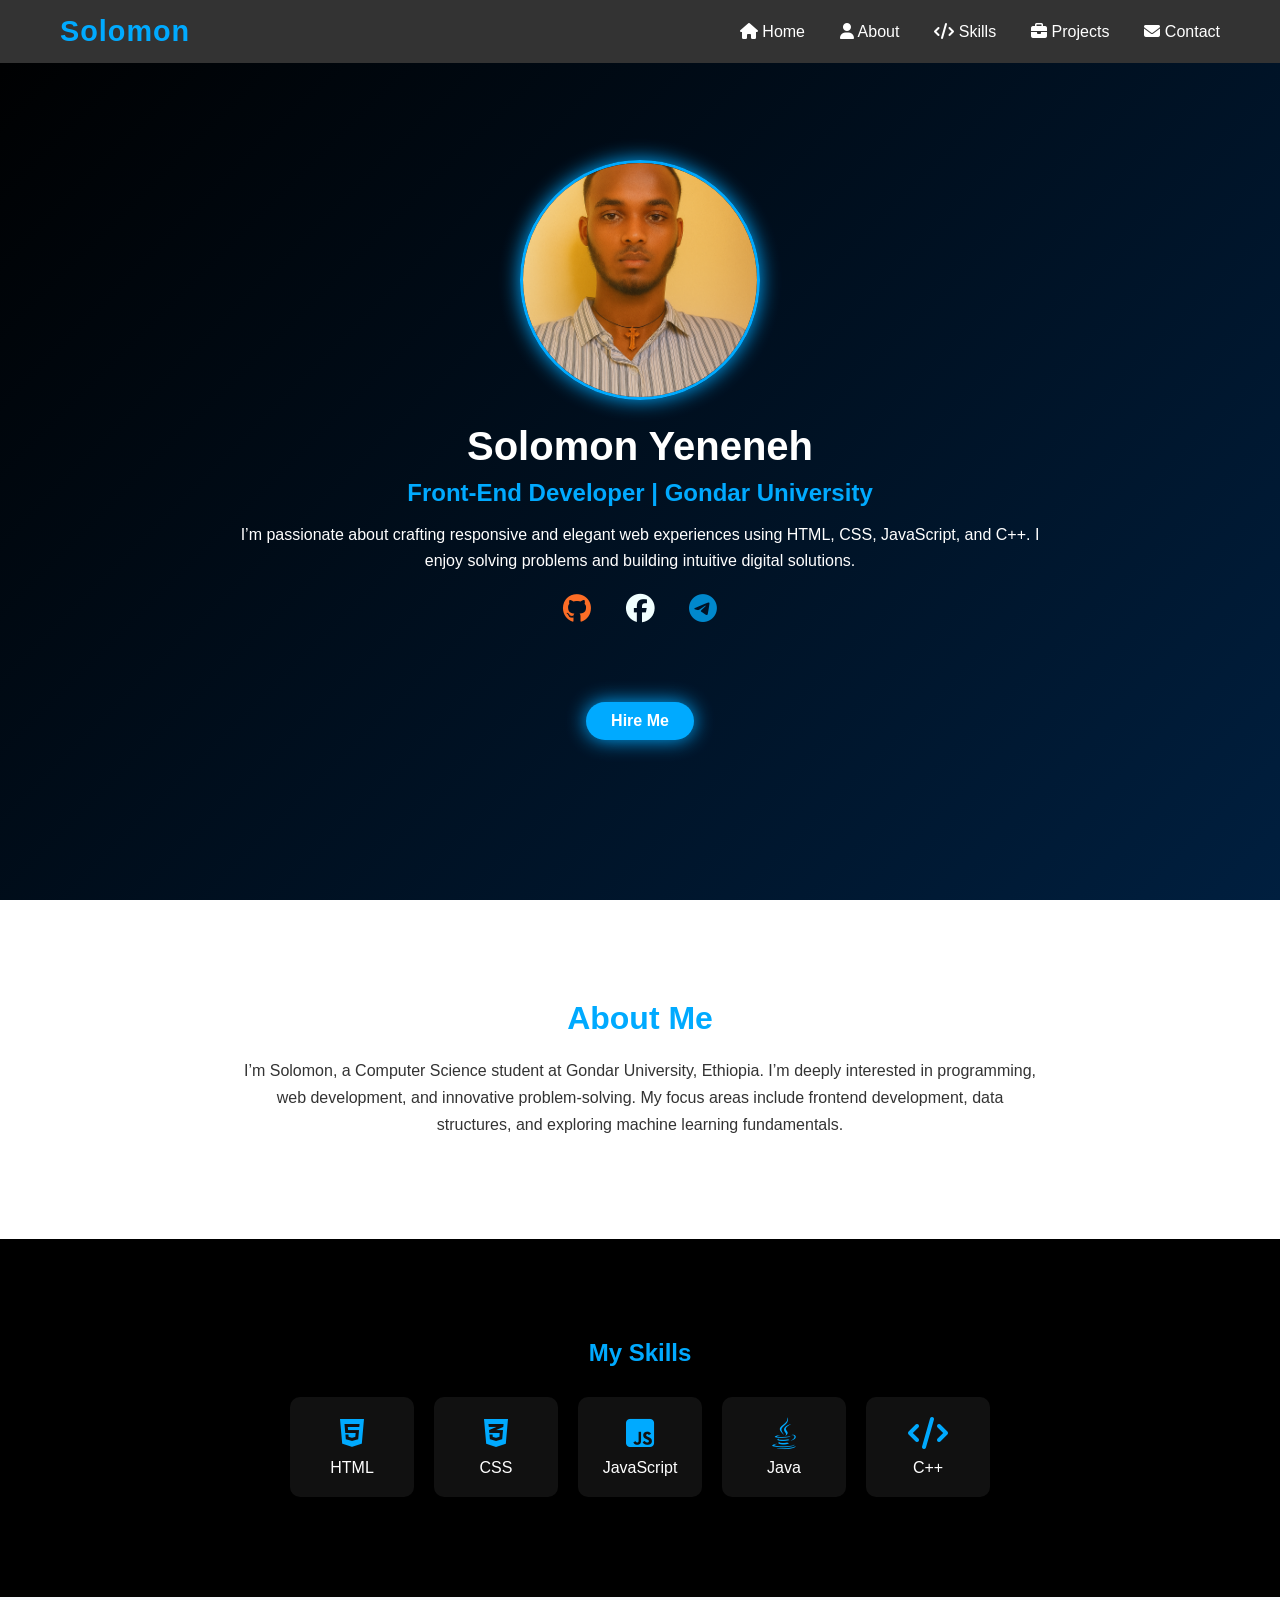
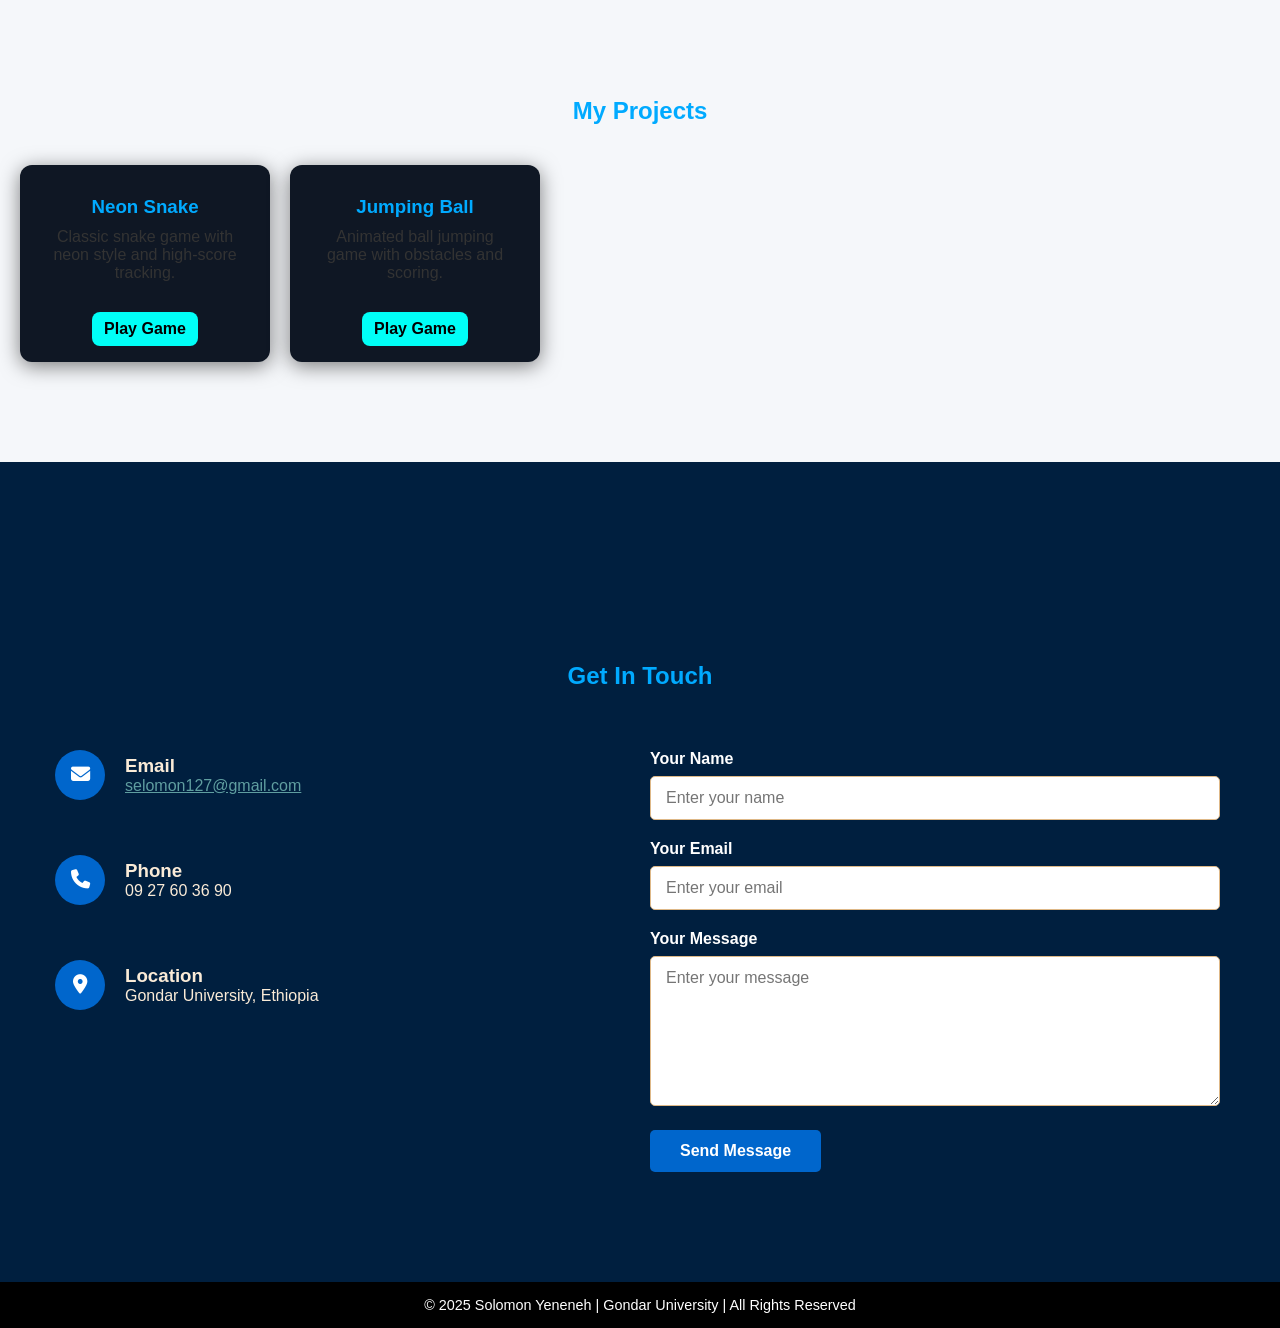
<file: index.html>
<!DOCTYPE html>
<html lang="en">
<head>
  <meta charset="UTF-8" />
  <meta name="viewport" content="width=device-width, initial-scale=1.0" />
  <title>Solomon Yeneneh | Portfolio</title>
  <link rel="stylesheet" href="https://cdnjs.cloudflare.com/ajax/libs/font-awesome/6.4.0/css/all.min.css" />
  <link rel="stylesheet" href="style.css" />
</head>

<body>

  <nav id="navbar">
  <div class="container">
    <h1 class="logo">Solomon</h1>

   
    <div class="menu-toggle" id="menu-toggle">
      <i class="fa fa-bars"></i>
    </div>

    <ul class="nav-links" id="nav-links">
      <li><a href="#hero"><i class="fa fa-home"></i> Home</a></li>
      <li><a href="#about"><i class="fa fa-user"></i> About</a></li>
      <li><a href="#skills"><i class="fa fa-code"></i> Skills</a></li>
      <li><a href="#projects"><i class="fa fa-briefcase"></i> Projects</a></li>
      <li><a href="#contact"><i class="fa fa-envelope"></i> Contact</a></li>
    </ul>
  </div>
</nav>


  
  <header id="hero">
    <div class="container hero-content">
      <img src="solimage.png" alt="Solomon Yeneneh" class="hero-image" />
      <div class="hero-text">
        <h1>Solomon Yeneneh</h1>
        <h2>Front-End Developer | Gondar University</h2>
        <p>
          I’m passionate about crafting responsive and elegant web experiences using HTML, CSS, JavaScript, and C++.
          I enjoy solving problems and building intuitive digital solutions.
        </p>
        <div class="social-links">
            <a href=" https://github.com/selomon127-code/myprojects/" class="git" target="_blank"><i class="fab fa-github"></i></a>
          <a href="https://www.facebook.com/profile.php?id=61572692944575" class="fec" target="_blank"><i class="fab fa-facebook"></i></a>
          <a href="https://t.me/soleee7" class="tel" target="_blank">  <i class="fab fa-telegram"></i></a>
        </div>
        <br> <br>
        <a href="#contact" class="btn hire-btn">Hire Me</a>
      </div>
    </div>
  </header>


  <section id="about">
    <div class="container">
      <h2>About Me</h2>
      <p>
        I’m Solomon, a Computer Science student at Gondar University, Ethiopia. I’m deeply interested in programming,
        web development, and innovative problem-solving. My focus areas include frontend development, data structures,
        and exploring machine learning fundamentals.
      </p>
    </div>
  </section>


  <section id="skills">
    <div class="container">
      <h2>My Skills</h2>
      <div class="skills-grid">
        <div class="skill-card"><i class="fab fa-html5"></i><p>HTML</p></div>
        <div class="skill-card"><i class="fab fa-css3-alt"></i><p>CSS</p></div>
        <div class="skill-card"><i class="fab fa-js-square"></i><p>JavaScript</p></div>
        <div class="skill-card"><i class="fab fa-java"></i><p>Java</p></div>
        <div class="skill-card"><i class="fas fa-code"></i><p>C++</p></div>
      </div>
    </div>
  </section>

<section id="projects">
  <h2>My Projects</h2>
  <div class="project-list">
    <div class="project-card">
      <h3>Neon Snake</h3>
      <p>Classic snake game with neon style and high-score tracking.</p>
      <a href="game.html" target="_blank">Play Game</a>
    </div>

    <div class="project-card">
      <h3>Jumping Ball</h3>
      <p>Animated ball jumping game with obstacles and scoring.</p>
      <a href="animation.html" target="_blank">Play Game</a>
    </div>
  </div>
</section>


  
 <section id="contact">
        <div class="container">
            <h2 class="section-title">Get In Touch</h2>
            <div class="contact-container">
                <div class="contact-info">
                    <div class="contact-item">
                        <div class="contact-icon" >
                            <i class="fas fa-envelope"></i>
                        </div>
                        <div>
                            <h3>Email</h3>
                             <p><a class="eme" href="https://mail.google.com/mail/?view=cm&to=selomon127@gmail.com"
                              target="_blank">selomon127@gmail.com</a></p>
                        </div>
                    </div>
                    <div class="contact-item">
                        <div class="contact-icon">
                            <i class="fas fa-phone"></i>
                        </div>
                        <div>
                            <h3>Phone</h3>
                            <p>09 27 60 36 90</p>
                        </div>
                    </div>
                    <div class="contact-item">
                        <div class="contact-icon">
                            <i class="fas fa-map-marker-alt"></i>
                        </div>
                        <div>
                            <h3>Location</h3>
                            <p>Gondar University, Ethiopia</p>
                        </div>
                    </div>
                </div>
                <div class="contact-form">
                    <form>
                        <div class="form-group">
                            <label for="name">Your Name</label>
                            <input type="text" id="name" class="form-control" placeholder="Enter your name">
                        </div>
                        <div class="form-group">
                            <label for="email">Your Email</label>
                            <input type="email" id="email" class="form-control" placeholder="Enter your email">
                        </div>
                        <div class="form-group">
                            <label for="message">Your Message</label>
                            <textarea id="message" class="form-control" placeholder="Enter your message"></textarea>
                        </div>
                        <button type="submit" class="submit-btn">Send Message</button>
                    </form>
                </div>
            </div>
        </div>
    </section>
    </div>


  <footer>
    <p>© 2025 Solomon Yeneneh | Gondar University | All Rights Reserved</p>
  </footer>

  <script src="script.js"></script>
</body>
</html>
</file>
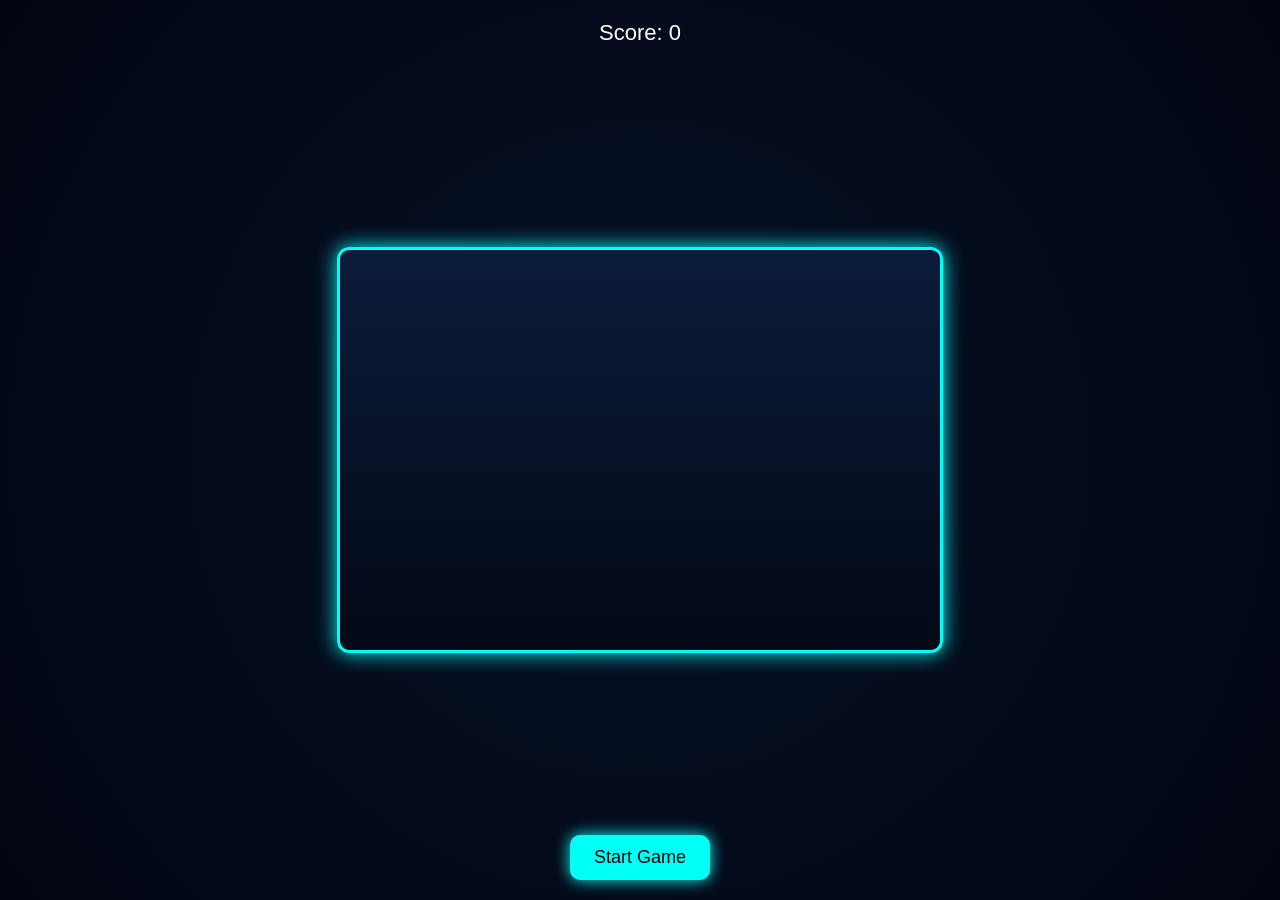
<file: animation.html>
<!doctype html>
<html lang="en">
<head>
  <meta charset="utf-8" />
  <meta name="viewport" content="width=device-width,initial-scale=1" />
  <title>Jumping Ball — HTML/CSS/JS Game</title>
  <style>
    body {
      margin: 0;
      background: radial-gradient(circle at center, #081229, #010511);
      display: flex;
      align-items: center;
      justify-content: center;
      height: 100vh;
      overflow: hidden;
      font-family: 'Poppins', sans-serif;
      color: white;
    }

    canvas {
      background: linear-gradient(180deg, #0c1b3a, #030917);
      border: 3px solid #00fff7;
      border-radius: 12px;
      box-shadow: 0 0 20px #00fff7;
    }

    .hud {
      position: absolute;
      top: 20px;
      width: 100%;
      text-align: center;
      font-size: 22px;
    }

    button {
      position: absolute;
      bottom: 20px;
      left: 50%;
      transform: translateX(-50%);
      background: #00fff7;
      color: #000;
      border: none;
      border-radius: 10px;
      padding: 12px 24px;
      font-size: 18px;
      cursor: pointer;
      box-shadow: 0 0 15px #00fff7;
      transition: 0.2s;
    }

    button:hover {
      transform: translateX(-50%) scale(1.1);
    }
  </style>
</head>
<body>
  <div class="hud">Score: <span id="score">0</span></div>
  <canvas id="game" width="600" height="400"></canvas>
  <button id="startBtn">Start Game</button>

  <script>
    const canvas = document.getElementById('game');
    const ctx = canvas.getContext('2d');
    const startBtn = document.getElementById('startBtn');
    const scoreEl = document.getElementById('score');

    let ball = { x: 100, y: 300, radius: 15, dy: 0 };
    let gravity = 0.6;
    let jumpPower = -10;
    let ground = canvas.height - 30;
    let obstacles = [];
    let frame = 0;
    let score = 0;
    let gameRunning = false;

    function drawBall() {
      const glow = ctx.createRadialGradient(ball.x, ball.y, 5, ball.x, ball.y, 20);
      glow.addColorStop(0, '#00fff7');
      glow.addColorStop(1, 'transparent');
      ctx.beginPath();
      ctx.fillStyle = '#00fff7';
      ctx.arc(ball.x, ball.y, ball.radius, 0, Math.PI * 2);
      ctx.fill();
      ctx.closePath();
      ctx.fillStyle = glow;
      ctx.beginPath();
      ctx.arc(ball.x, ball.y, ball.radius * 2, 0, Math.PI * 2);
      ctx.fill();
    }

    function drawObstacles() {
      ctx.fillStyle = '#ff004c';
      obstacles.forEach(o => {
        ctx.fillRect(o.x, o.y, o.w, o.h);
      });
    }

    function createObstacle() {
      const width = 20 + Math.random() * 30;
      const height = 20 + Math.random() * 60;
      obstacles.push({ x: canvas.width, y: ground - height, w: width, h: height });
    }

    function update() {
      if (!gameRunning) return;

      ctx.clearRect(0, 0, canvas.width, canvas.height);
      drawBall();
      drawObstacles();

    
      ball.dy += gravity;
      ball.y += ball.dy;

      if (ball.y + ball.radius > ground) {
        ball.y = ground - ball.radius;
        ball.dy = 0;
      }

     
      obstacles.forEach(o => o.x -= 6);
      if (frame % 90 === 0) createObstacle();
      obstacles = obstacles.filter(o => o.x + o.w > 0);

     
      obstacles.forEach(o => {
        if (ball.x + ball.radius > o.x && ball.x - ball.radius < o.x + o.w && ball.y + ball.radius > o.y) {
          gameOver();
        }
      });

      
      if (frame % 10 === 0) {
        score++;
        scoreEl.textContent = score;
      }

      frame++;
      requestAnimationFrame(update);
    }

    function jump() {
      if (ball.y >= ground - ball.radius) {
        ball.dy = jumpPower;
      }
    }

    function gameOver() {
      gameRunning = false;
      alert('Game Over! Your score: ' + score);
      resetGame();
    }

    function resetGame() {
      ball.y = 300;
      ball.dy = 0;
      obstacles = [];
      frame = 0;
      score = 0;
      scoreEl.textContent = score;
    }

    startBtn.addEventListener('click', () => {
      if (!gameRunning) {
        gameRunning = true;
        resetGame();
        update();
      }
    });

    document.addEventListener('keydown', e => {
      if (e.code === 'Space' || e.key === 'ArrowUp') {
        jump();
      }
    });

    canvas.addEventListener('click', jump);
  </script>
</body>
</html>
</file>
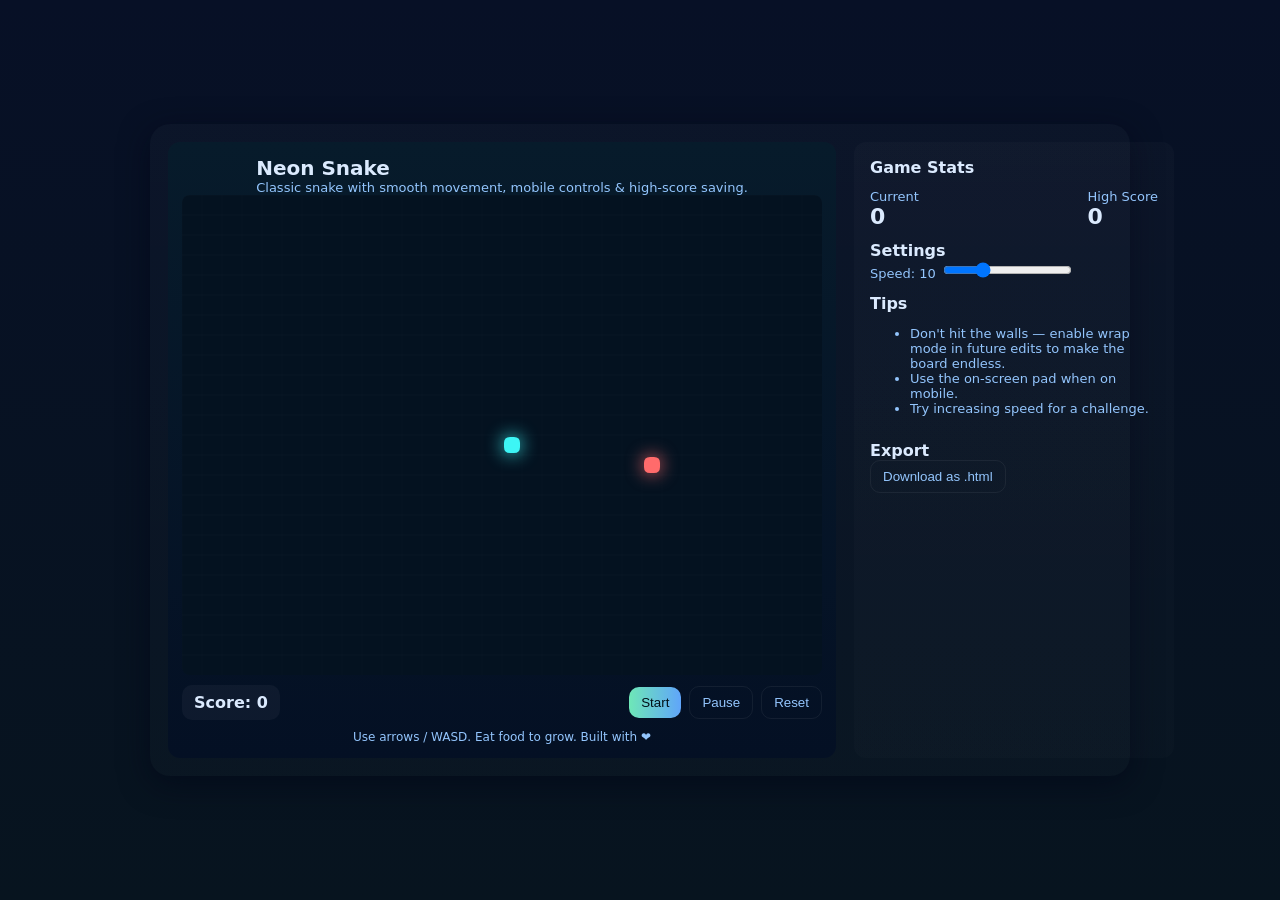
<file: game.html>
<!doctype html>
<html lang="en">
<head>
  <meta charset="utf-8" />
  <meta name="viewport" content="width=device-width,initial-scale=1" />
  <title>Neon Snake — HTML/CSS/JS Game</title>
  <style>
    :root{
      --bg:#0b1020; --card:#0f1724; --accent:#6ee7b7; --muted:#93c5fd;
      --glass: rgba(255,255,255,0.04);
      --radius:16px;
      font-family: Inter, ui-sans-serif, system-ui, -apple-system, "Segoe UI", Roboto, "Helvetica Neue", Arial;
    }
    *{box-sizing:border-box}
    html,body{height:100%;margin:0;background:linear-gradient(180deg,#071026 0%,#07141f 100%);color:#dbeafe}
    .app{min-height:100vh;display:flex;align-items:center;justify-content:center;padding:28px}
    .card{width:100%;max-width:980px;background:linear-gradient(180deg, rgba(255,255,255,0.02), rgba(255,255,255,0.01));border-radius:20px;padding:18px;box-shadow:0 8px 30px rgba(2,6,23,0.6);display:grid;grid-template-columns:1fr 320px;gap:18px}
    header{display:flex;align-items:center;gap:12px}
    h1{font-size:20px;margin:0}
    p.lead{margin:0;font-size:13px;color:var(--muted)}

 
    .game-area{background:linear-gradient(180deg,#071b2b, #041024);border-radius:12px;padding:14px;display:flex;flex-direction:column;align-items:center}
    canvas{background:linear-gradient(180deg, rgba(255,255,255,0.02), rgba(255,255,255,0.01));border-radius:8px;display:block;width:100%;height:auto;max-width:640px}
    .hud{width:100%;display:flex;justify-content:space-between;align-items:center;margin-top:10px}
    .score{background:var(--glass);padding:8px 12px;border-radius:10px;font-weight:600}
    .controls{display:flex;gap:8px;align-items:center}
    button.btn{background:transparent;border:1px solid rgba(255,255,255,0.06);padding:8px 12px;border-radius:10px;color:var(--muted);cursor:pointer}
    button.primary{background:linear-gradient(90deg,var(--accent),#60a5fa);color:#021018;border:none}

 
    .panel{background:linear-gradient(180deg, rgba(255,255,255,0.02), rgba(255,255,255,0.01));border-radius:12px;padding:16px;display:flex;flex-direction:column;gap:12px}
    .panel h2{margin:0;font-size:16px}
    .meta{display:flex;justify-content:space-between;gap:8px}
    .meta .big{font-size:22px;font-weight:700}
    .small{font-size:13px;color:var(--muted)}

    
    .touch-controls{display:none;gap:8px;justify-content:center}
    .pad{display:grid;grid-template-columns:repeat(3,64px);gap:8px}
    .pad button{width:64px;height:64px;border-radius:10px;border:1px solid rgba(255,255,255,0.04);background:transparent}

    footer{font-size:12px;color:var(--muted);text-align:center;margin-top:10px}

    @media (max-width:880px){
      .card{grid-template-columns:1fr;}
      .panel{order:2}
      .touch-controls{display:flex}
      canvas{max-width:720px}
    }
  </style>
</head>
<body>
  <div class="app">
    <div class="card">
      <div class="game-area">
        <header>
          <div>
            <h1>Neon Snake</h1>
            <p class="lead">Classic snake with smooth movement, mobile controls & high-score saving.</p>
          </div>
        </header>

        <canvas id="game" width="640" height="480" aria-label="game canvas"></canvas>

        <div class="hud">
          <div class="score">Score: <span id="score">0</span></div>
          <div class="controls">
            <button id="startBtn" class="btn primary">Start</button>
            <button id="pauseBtn" class="btn">Pause</button>
            <button id="resetBtn" class="btn">Reset</button>
          </div>
        </div>

        <!-- touch controls for mobile -->
        <div class="touch-controls" aria-hidden="false">
          <div class="pad">
            <div></div><button data-dir="up">⬆</button><div></div>
            <button data-dir="left">⬅</button><button data-dir="down">⬇</button><button data-dir="right">➡</button>
          </div>
        </div>

        <footer>Use arrows / WASD. Eat food to grow. Built with ❤</footer>
      </div>

      <aside class="panel">
        <h2>Game Stats</h2>
        <div class="meta">
          <div>
            <div class="small">Current</div>
            <div class="big" id="current">0</div>
          </div>
          <div>
            <div class="small">High Score</div>
            <div class="big" id="high">0</div>
          </div>
        </div>

        <div>
          <h2>Settings</h2>
          <label class="small">Speed: <span id="speedLabel">10</span></label>
          <input id="speedRange" type="range" min="6" max="20" value="10" />
        </div>

        <div>
          <h2>Tips</h2>
          <ul class="small">
            <li>Don't hit the walls — enable wrap mode in future edits to make the board endless.</li>
            <li>Use the on-screen pad when on mobile.</li>
            <li>Try increasing speed for a challenge.</li>
          </ul>
        </div>

        <div>
          <h2>Export</h2>
          <button id="downloadBtn" class="btn">Download as .html</button>
        </div>
      </aside>
    </div>
  </div>

  <script>

    const canvas = document.getElementById('game');
    const ctx = canvas.getContext('2d');
    const startBtn = document.getElementById('startBtn');
    const pauseBtn = document.getElementById('pauseBtn');
    const resetBtn = document.getElementById('resetBtn');
    const scoreEl = document.getElementById('score');
    const currentEl = document.getElementById('current');
    const highEl = document.getElementById('high');
    const speedRange = document.getElementById('speedRange');
    const speedLabel = document.getElementById('speedLabel');
    const downloadBtn = document.getElementById('downloadBtn');

    
    function fitCanvas() {
      const maxWidth = Math.min(window.innerWidth - 120, 640);
      const ratio = canvas.width / canvas.height;
      canvas.style.width = Math.round(maxWidth) + 'px';
      canvas.style.height = Math.round(maxWidth / ratio) + 'px';
    }
    window.addEventListener('resize', fitCanvas);
    fitCanvas();

    const gridSize = 20; 
    let cols = Math.floor(canvas.width / gridSize);
    let rows = Math.floor(canvas.height / gridSize);

    let snake = [{x: Math.floor(cols/2), y: Math.floor(rows/2)}];
    let dir = {x:1,y:0};
    let nextDir = {x:1,y:0};
    let food = null;
    let frame = 0;
    let speed = Number(speedRange.value);
    let playing = false;
    let paused = false;
    let score = 0;
    const storageKey = 'neon-snake-highscore-v1';


    function resetGame(){
      cols = Math.floor(canvas.width / gridSize);
      rows = Math.floor(canvas.height / gridSize);
      snake = [{x: Math.floor(cols/2), y: Math.floor(rows/2)}];
      dir = {x:1,y:0}; nextDir = {x:1,y:0};
      placeFood();
      frame = 0; score = 0; updateHUD();
      playing = false; paused = false;
    }

    function placeFood(){
      let tries=0;
      while(true){
        const f = {x: Math.floor(Math.random()*cols), y: Math.floor(Math.random()*rows)};
        if(!snake.some(s=>s.x===f.x && s.y===f.y)) { food = f; break; }
        if(++tries>500) break;
      }
    }

    function updateHUD(){
      scoreEl.textContent = score;
      currentEl.textContent = score;
      highEl.textContent = localStorage.getItem(storageKey) || 0;
      speedLabel.textContent = speed;
    }

 
    function draw(){
   
      ctx.fillStyle = '#041220';
      ctx.fillRect(0,0,canvas.width,canvas.height);

   
      ctx.strokeStyle = 'rgba(255,255,255,0.02)';
      for(let x=0;x<cols;x++){
        ctx.beginPath();ctx.moveTo(x*gridSize,0);ctx.lineTo(x*gridSize,canvas.height);ctx.stroke();
      }
      for(let y=0;y<rows;y++){
        ctx.beginPath();ctx.moveTo(0,y*gridSize);ctx.lineTo(canvas.width,y*gridSize);ctx.stroke();
      }

      if(food){
        drawCell(food.x, food.y, '#ff6b6b', true);
      }

  
      snake.forEach((s,i)=>{
        const hue = 180 + (i/snake.length)*120;
        const c = `hsl(${hue} 90% 60%)`;
        drawCell(s.x,s.y,c,i===0);
      });
    }

    function drawCell(cx,cy,color,isHead){
      const x = cx*gridSize + 2;
      const y = cy*gridSize + 2;
      const w = gridSize - 4;
      const h = gridSize - 4;

      ctx.shadowBlur = isHead?18:8;
      ctx.shadowColor = color;
      ctx.fillStyle = color;
      roundRect(ctx,x,y,w,h,6,true,false);
      ctx.shadowBlur = 0;
    }

    function roundRect(ctx, x, y, width, height, radius, fill, stroke) {
      if (typeof stroke === 'undefined') stroke = true;
      if (typeof radius === 'undefined') radius = 5;
      if (typeof radius === 'number') radius = {tl: radius, tr: radius, br: radius, bl: radius};
      ctx.beginPath();
      ctx.moveTo(x + radius.tl, y);
      ctx.lineTo(x + width - radius.tr, y);
      ctx.quadraticCurveTo(x + width, y, x + width, y + radius.tr);
      ctx.lineTo(x + width, y + height - radius.br);
      ctx.quadraticCurveTo(x + width, y + height, x + width - radius.br, y + height);
      ctx.lineTo(x + radius.bl, y + height);
      ctx.quadraticCurveTo(x, y + height, x, y + height - radius.bl);
      ctx.lineTo(x, y + radius.tl);
      ctx.quadraticCurveTo(x, y, x + radius.tl, y);
      ctx.closePath();
      if (fill) ctx.fill();
      if (stroke) ctx.stroke();
    }

  
    function step(){
      if(!playing || paused) return;
      frame++;
      const ticksPerMove = Math.max(1, Math.round(60 / speed));
      if(frame % ticksPerMove !== 0) return;

      dir = nextDir;
      const head = {x: snake[0].x + dir.x, y: snake[0].y + dir.y};

    
      if(head.x < 0 || head.x >= cols || head.y < 0 || head.y >= rows){
        gameOver(); return;
      }

     
      if(snake.some(s=>s.x===head.x && s.y===head.y)){ gameOver(); return; }

      snake.unshift(head);
     
      if(food && head.x===food.x && head.y===food.y){
        score += 10; placeFood(); updateHUD(); playBeep(800,0.03);
      } else {
        snake.pop();
      }
    }

    function gameOver(){
      playing = false; paused = false;
      playBeep(120,0.2);
      const high = Number(localStorage.getItem(storageKey) || 0);
      if(score > high) localStorage.setItem(storageKey, score);
      updateHUD();
      alert('Game over! Score: ' + score + '\nPress Start to play again.');
      resetGame();
    }

    function loop(){
      step(); draw(); requestAnimationFrame(loop);
    }


    window.addEventListener('keydown', e=>{
      const k = e.key.toLowerCase();
      if(['arrowup','w'].includes(k) || k==='w') setDirection(0,-1);
      if(['arrowdown','s'].includes(k) || k==='s') setDirection(0,1);
      if(['arrowleft','a'].includes(k) || k==='a') setDirection(-1,0);
      if(['arrowright','d'].includes(k) || k==='d') setDirection(1,0);
      if(k===' '){ paused = !paused; }
    });

    function setDirection(x,y){
   
      if((x === -dir.x && y === -dir.y) && snake.length>1) return;
      nextDir = {x,y};
    }

 
    startBtn.addEventListener('click', ()=>{
      if(!playing){ playing = true; paused = false; }
      startBtn.textContent = 'Playing';
      playBeep(1200,0.04);
    });
    pauseBtn.addEventListener('click', ()=>{
      paused = !paused; pauseBtn.textContent = paused? 'Resume':'Pause';
    });
    resetBtn.addEventListener('click', ()=>{ resetGame(); updateHUD(); });

 
    document.querySelectorAll('[data-dir]').forEach(b=>{
      b.addEventListener('touchstart', e=>{ e.preventDefault(); const d = b.dataset.dir; handlePad(d); });
      b.addEventListener('mousedown', e=>{ const d = b.dataset.dir; handlePad(d); });
    });
    function handlePad(dirStr){
      if(dirStr==='up') setDirection(0,-1);
      if(dirStr==='down') setDirection(0,1);
      if(dirStr==='left') setDirection(-1,0);
      if(dirStr==='right') setDirection(1,0);
      if(!playing){ playing=true; }
    }

   
    speedRange.addEventListener('input', ()=>{ speed = Number(speedRange.value); speedLabel.textContent = speed; updateHUD(); });


    const audioCtx = new (window.AudioContext || window.webkitAudioContext)();
    function playBeep(freq=440, time=0.05){
      try{
        const o = audioCtx.createOscillator();
        const g = audioCtx.createGain();
        o.type = 'sine'; o.frequency.value = freq;
        g.gain.value = time>0?0.06:0;
        o.connect(g); g.connect(audioCtx.destination);
        o.start();
        g.gain.exponentialRampToValueAtTime(0.0001, audioCtx.currentTime + time);
        setTimeout(()=>{ o.stop(); o.disconnect(); g.disconnect(); }, time*1000 + 50);
      }catch(e){/* audio blocked */}
    }

  
    downloadBtn.addEventListener('click', ()=>{
      const blob = new Blob([document.documentElement.outerHTML], {type:'text/html'});
      const url = URL.createObjectURL(blob);
      const a = document.createElement('a'); a.href = url; a.download = 'neon-snake.html'; document.body.appendChild(a); a.click(); a.remove(); URL.revokeObjectURL(url);
    });

 
    resetGame(); updateHUD(); loop();

  
    (function enhanceCanvas(){
      const dpr = window.devicePixelRatio || 1;
      if(dpr===1) return;
      const oldW = canvas.width, oldH = canvas.height;
      canvas.width = oldW * dpr; canvas.height = oldH * dpr;
      canvas.style.width = oldW + 'px'; canvas.style.height = oldH + 'px';
      ctx.setTransform(dpr,0,0,dpr,0,0);
    })();
  </script>
</body>
</html>
</file>
<file: style.css>
*{
  margin: 0;
  padding: 0;
  box-sizing: border-box;
  scroll-behavior: smooth;
  font-family: "Poppins", sans-serif;
}

body {
  background-color: #f5f7fa;
  color: #111;
}


#navbar {
  position: fixed;
  top: 0;
  width: 100%;
  background:#333;
  color: white;
  padding: 15px 60px;
 
  z-index: 1000;
}
#navbar .container{
      display: flex;
  align-items: center;
  justify-content: space-between;
}


#navbar .logo {
  font-size: 1.8em;
  font-weight: 700;
  color: #00aaff;
  letter-spacing: 1px;
  cursor: pointer;
}


.nav-links {
  list-style: none;
  display: flex;
  gap: 35px;
  margin-left: auto;
}

.nav-links li a {
  color: white;
  text-decoration: none;
  font-weight: 500;
  transition: color 0.3s ease;
  font-size: 1em;
}

.nav-links li a:hover {
  color: #00aaff;
}



.menu-toggle {
  display: none;
  font-size: 1.8em;
  color: white;
  cursor: pointer;
}

@media (max-width: 768px) {
  #navbar {
    padding: 15px 20px;
  }

  .menu-toggle {
    display: block;
  }

  .nav-links {
    position: absolute;
    top: 70px;
    right: 0;
    background: rgba(0, 0, 0, 0.95);
    flex-direction: column;
    align-items: center;
    width: 100%;
    max-height: 0;
    overflow: hidden;
    transition: max-height 0.4s ease;
  }

  .nav-links.active {
    max-height: 300px; 
  }

  .nav-links li {
    padding: 12px 0;
  }
}


#hero {
  background: linear-gradient(135deg, #000, #001f3f);
  color: white;
  min-height: 100vh;
  display: flex;
  align-items: center;
  justify-content: center;
  padding: 100px 20px;
  text-align: center;
}

.hero-content {
  max-width: 800px;
}

.hero-image {
  width: 240px;
  height: 240px;
  border-radius: 80%;
  border: 3px solid #00aaff;
  box-shadow: 0 0 20px #00aaff;
  margin-bottom: 20px;
  object-fit: cover;
}

.hero-text h1 {
  font-size: 2.5em;
  margin-bottom: 10px;
}

.hero-text h2 {
  color: #00aaff;
  margin-bottom: 15px;
}

.hero-text p {
  margin-bottom: 20px;
  line-height: 1.6;
}

.social-links  a {
   
  margin: 0 15px;
  font-size: 1.8em;
  transition: color 0.3s;
}

.social-links a.git {
   color: #fc6d26;

}
.social-links a.tel {
color: #0088cc;

}
.social-links a.fec {
color:azure;

}

.social-links a:hover {
   color: #555555;  
  
  
}


.hire-btn {
  display: inline-block;
  padding: 10px 25px;
  background-color: #00aaff;
  color: white;
  font-weight: 600;
  border-radius: 30px;
  text-decoration: none;
  box-shadow: 0 0 20px #00aaff;
  transition: all 0.3s;
  margin-top: 40px;
}

.hire-btn:hover {
  background: white;
  color: #00aaff;
  box-shadow: 0 0 40px #00aaff;
}

#about {
  background: white;
  padding: 100px 20px;
  text-align: center;
}

#about h2 {
  color: #00aaff;
  font-size: 2em;
  margin-bottom: 20px;
}

#about p {
  max-width: 800px;
  margin: 0 auto;
  line-height: 1.7;
  color: #333;
}

/* Skills Section */
#skills {
  background: #000;
  color: white;
  padding: 100px 20px;
  text-align: center;
}

#skills h2 {
  color: #00aaff;
  margin-bottom: 30px;
}

.skills-grid {
  display: grid;
  grid-template-columns: repeat(auto-fit, minmax(120px, 1fr));
  gap: 20px;
  max-width: 700px;
  margin: 0 auto;
}

.skill-card {
  background: #111;
  padding: 20px;
  border-radius: 10px;
  transition: all 0.3s;
}

.skill-card i {
  font-size: 2em;
  color: #00aaff;
  margin-bottom: 10px;
}

.skill-card:hover {
  transform: translateY(-5px);
  box-shadow: 0 0 15px #00aaff;
}


#projects {
  background: #f5f7fa;
  padding: 100px 20px;
  text-align: center;
}

#projects h2 {
  color: #00aaff;
  margin-bottom: 40px;
}

.projects-grid {
  display: flex;
  flex-wrap: wrap;
  justify-content: center;
  gap: 30px;
}

.project-card {
  background: white;
  border-radius: 10px;
  width: 300px;
  box-shadow: 0 0 10px rgba(0,0,0,0.1);
  transition: all 0.3s;
}

.project-card:hover {
  transform: translateY(-5px);
  box-shadow: 0 0 20px #00aaff;
}

.project-card img {
  width: 100%;
  border-radius: 10px 10px 0 0;
}

.project-card h3 {
  color: #00aaff;
  margin-top: 15px;
}

.project-card p {
  color: #333;
  padding: 10px 15px 20px;
}

.project-list {
  display: flex;
  gap: 20px;
  flex-wrap: wrap;
}

.project-card {
  background: #0f1724;
  padding: 16px;
  border-radius: 12px;
  box-shadow: 0 4px 20px rgba(0,0,0,0.5);
  width: 250px;
  text-align: center;
}

.project-card a {
  display: inline-block;
  margin-top: 10px;
  padding: 8px 12px;
  border-radius: 8px;
  background: #00fff7;
  color: #000;
  text-decoration: none;
  font-weight: bold;
  transition: 0.2s;
}

.project-card a:hover {
  transform: scale(1.05);
  box-shadow: 0 0 15px #00fff7;
}

#contact{
    background-color: #001f3f;
    padding: 100px 20px;
}
.contact-container {
  display: flex;
  flex-wrap: wrap;
  gap: 20px;
}
.section-title{
    text-align: center;
    margin-top: 100px;
    margin-bottom: 60px;
    color: #00aaff;
}
.contact-info, .contact-form {
  flex: 1;
  min-width: 300px;
}
.contact-item {
  display: flex;
  align-items: center;
  margin-bottom: 55px;
  color: antiquewhite;
}
 .contact-item  p a.eme{
    color:cadetblue;
}
.contact-item  p a.eme:hover{
    color:coral
}
.contact-icon {
  width: 50px;
  height: 50px;
  background: #0066cc;
  color: white;
  border-radius: 50%;
  display: flex;
  align-items: center;
  justify-content: center;
  margin-left: 35px;
  margin-right: 20px;
  font-size: 1.2rem;
}
.form-group {
  margin-bottom: 20px;
  margin-right: 40px;
  color: white;
}
.form-group label {
  display: block;
  margin-bottom: 8px;
  font-weight: 600;
}
.form-control {
  width: 100%;
  padding: 12px 15px;
  border: 1px solid burlywood;
  border-radius: 5px;
  font-size: 1rem;
}
.form-control:focus {
  border-color: #0066cc;
  outline: none;
}
textarea.form-control {
  min-height: 150px;
  resize: vertical;
}
.submit-btn {
  background-color: #0066cc;
  color: white;
  border: none;
  padding: 12px 30px;
  border-radius: 5px;
  cursor: pointer;
  margin-bottom: 10px;
  font-size: 1rem;
  font-weight: 600;
  transition: background 0.3s ease;
}
.submit-btn:hover {
  background-color: chocolate;
}


footer {
  background: #000;
  color: #fff;
  text-align: center;
  padding: 15px;
  font-size: 0.9em;
}
</file>
